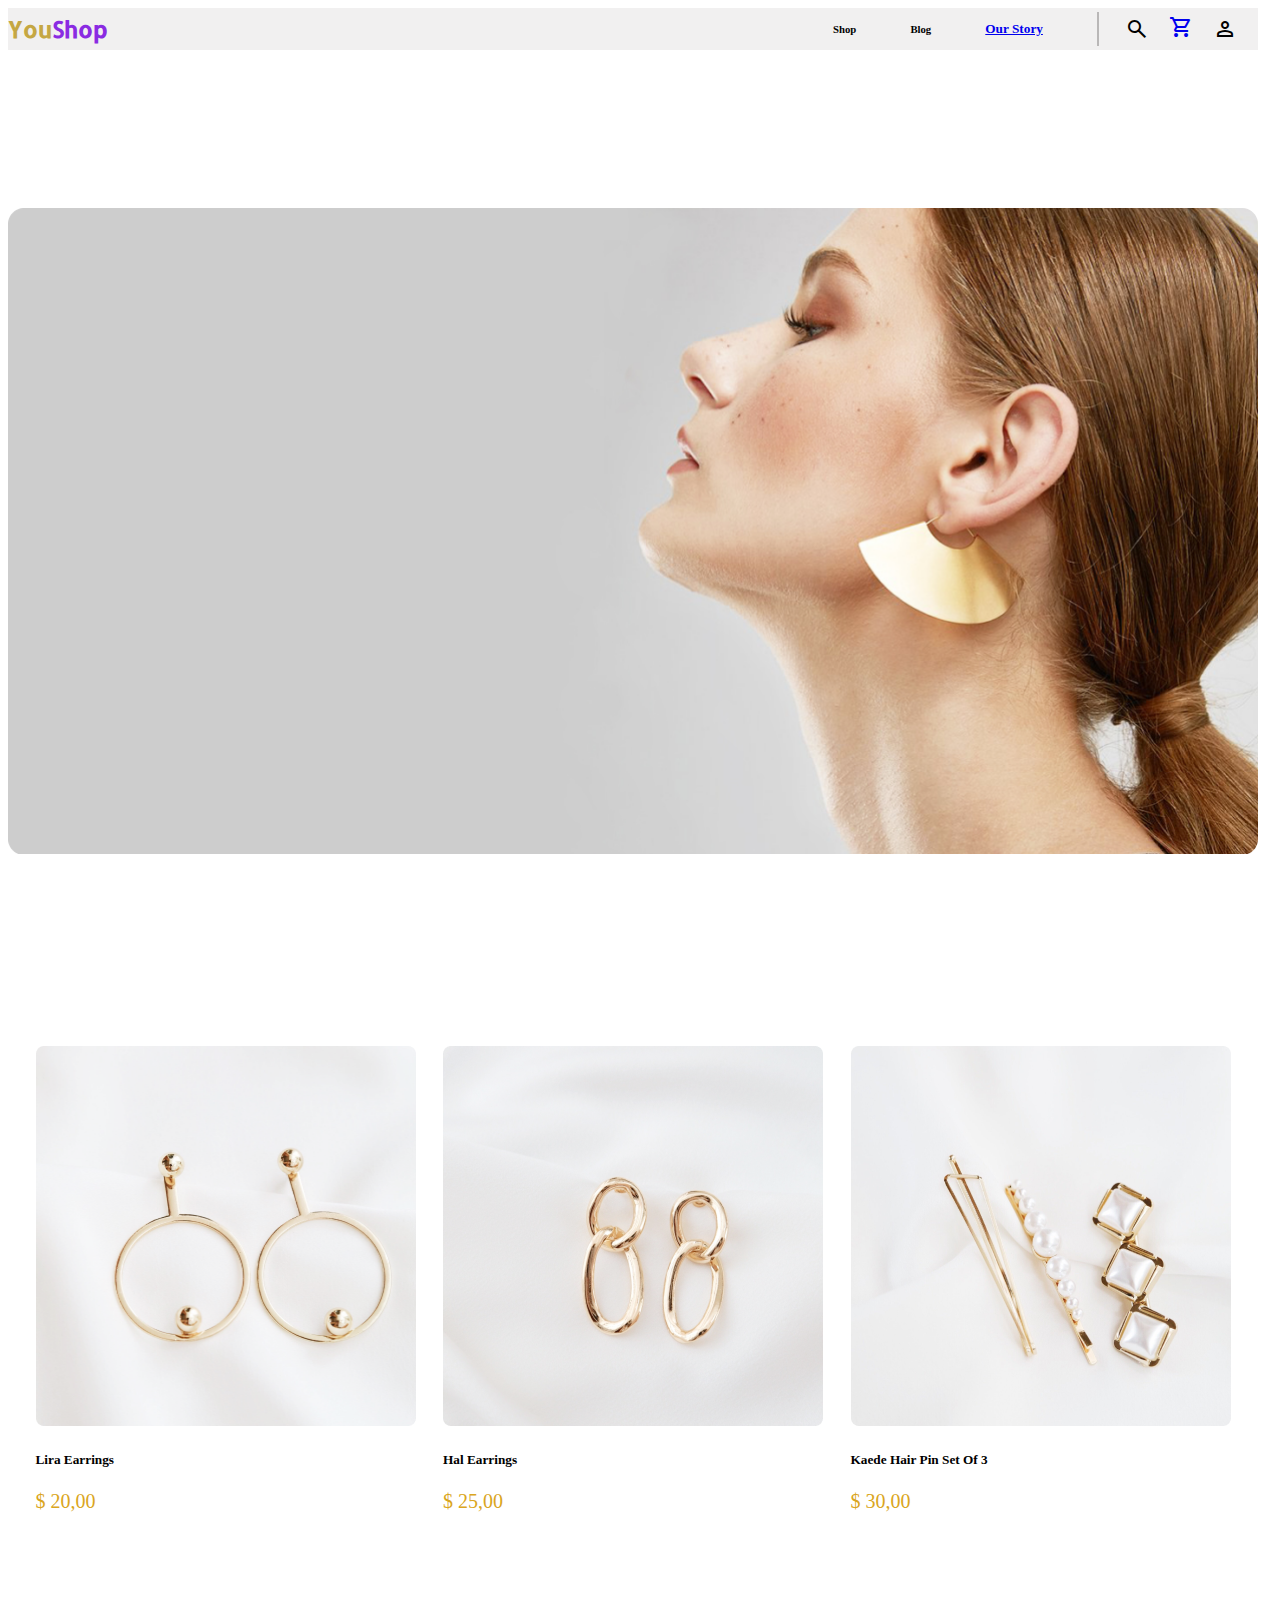
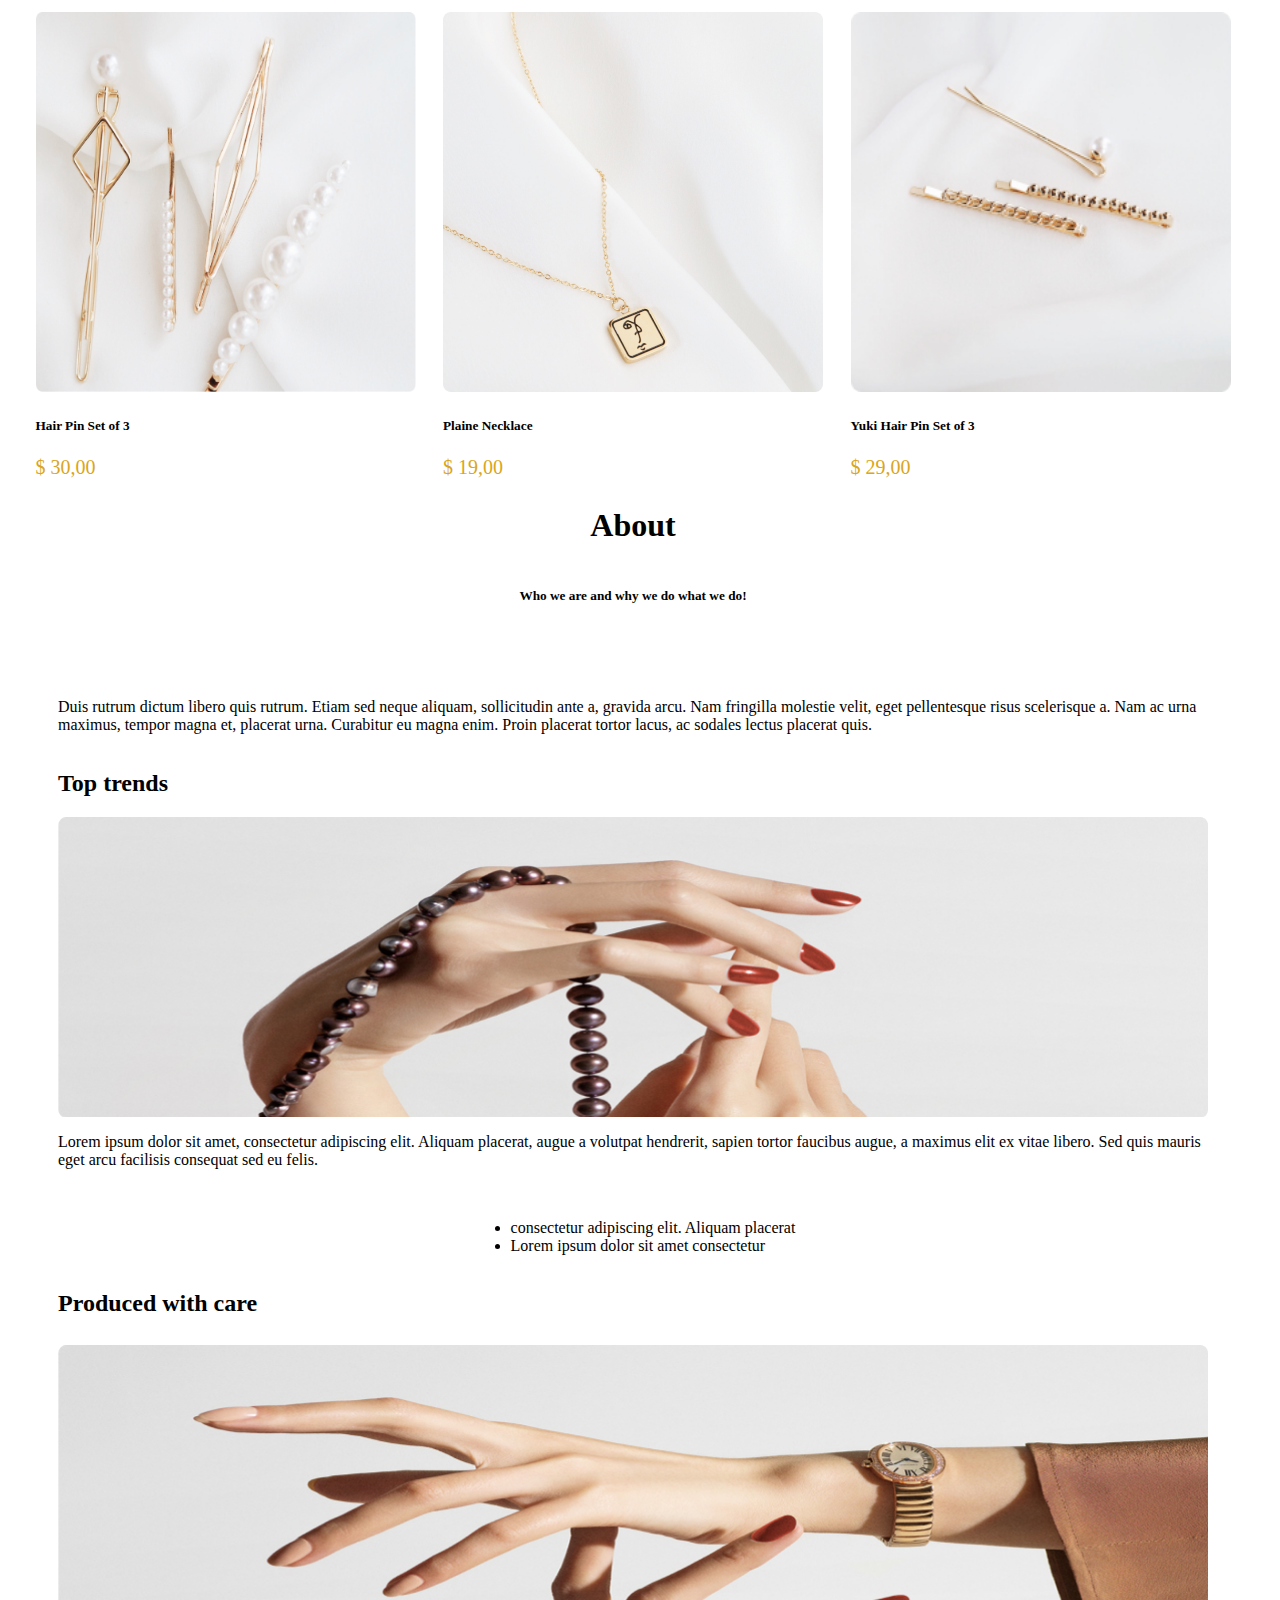
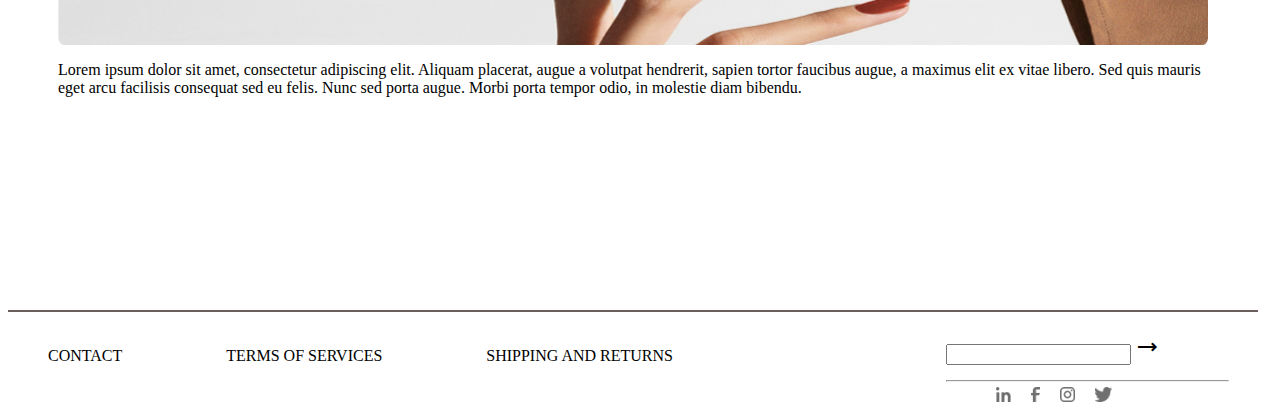
<file: index.html>
<!DOCTYPE html>
<html lang="en">
<head>
    <meta charset="UTF-8">
    <meta name="viewport" content="width=device-width, initial-scale=1.0">
    <title>Document</title>
    <link rel="stylesheet" href="Homestyle.css">
    <link rel="stylesheet" href="https://fonts.googleapis.com/css2?family=Material+Symbols+Outlined:opsz,wght,FILL,GRAD@20..48,100..700,0..1,-50..200" />
    <link rel="stylesheet" href="https://fonts.googleapis.com/css2?family=Material+Symbols+Outlined:opsz,wght,FILL,GRAD@20..48,100..700,0..1,-50..200" />
    <link rel="stylesheet" href="https://fonts.googleapis.com/css2?family=Material+Symbols+Outlined:opsz,wght,FILL,GRAD@20..48,100..700,0..1,-50..200" />
    <link rel="preconnect" href="https://fonts.googleapis.com">
    <link rel="preconnect" href="https://fonts.gstatic.com" crossorigin>
</head>
<body>
    <header>
      <nav>
        <div id="leftnave">
         <h3 class="youshop" style="color: rgb(197, 167, 67);" >You</h3>
         <h3 class="youshop" style="color: blueviolet;">Shop</h3>
        </div>
      <div id="rightnave">
        <div id="navbartitels">
            <h6>Shop</h6>
            <h6>Blog</h6>
            <a href="Home.html">  <h5 class="disctop-mod">Our Story</h5></a> 
        </div>
        <div id="navbaricons">
        <span class="material-symbols-outlined">
            search
            </span>
    <a  href="panile.html">   <span class="material-symbols-outlined">
            shopping_cart
            </span></a> 
        <span class="material-symbols-outlined">
            person
            </span>
        </div>    
      </div>
     </nav>
       <div id="imgheader"> </div>
    </header>
    <main>
      <section class="fader-gropes-card-product" >
        <div class="chalid-gropes-card-product" >
            <div class="card-product">
               <a href="discription.html"> <img src="Img1.png" alt="" srcset=""></a> 
                <div class="bottom-of-Card"> 
                    <h5>Lira Earrings</h5>
                    <p class="p-of-header">$ 20,00</p>
                </div>
            </div>
            <div class="card-product">
                <a href="discription.html"> <img src="Img2.png" alt="" srcset=""></a> 
                <div class="bottom-of-Card"> 
                    <h5>Hal Earrings</h5>
                    <p class="p-of-header">$ 25,00</p>
                </div>
            </div>
            <div class="card-product">
                <a href="discription.html"> <img src="Img3.png" alt="" srcset=""></a> 
                <div class="bottom-of-Card"> 
                    <h5>Kaede Hair Pin Set Of 3</h5>
                    <p class="p-of-header">$ 30,00 </p>
                </div>
            </div>
        </div>
        <div class="chalid-gropes-card-product">
            <div class="card-product">
                <a href="discription.html"> <img src="Img4.png" alt="" srcset=""></a> 
                <div class="bottom-of-Card"> 
                    <h5>Hair Pin Set of 3</h5>
                    <p class="p-of-header">$ 30,00</p>
                </div>
            </div>
            <div class="card-product">
                <a href="discription.html"> <img src="Img5.png" alt="" srcset=""></a> 
                <div class="bottom-of-Card"> 
                    <h5>Plaine Necklace</h5>
                    <p class="p-of-header">$ 19,00</p>
                </div>
            </div>
            <div class="card-product">
                <a href="discription.html"> <img src="Img6.png" alt="" srcset=""></a> 
                <div class="bottom-of-Card"> 
                    <h5>Yuki Hair Pin Set of 3</h5>
                    <p class="p-of-header">$ 29,00</p>
                </div>
            </div>
        </div>
     </section>
     <section class="about-section" >
                <div id="about" style="height:93px;">
                    <h1>About</h1>
                    <h5 style="width: auto;">Who we are and why we do what we do!</h5>
                </div>
                <p>Duis rutrum dictum libero quis rutrum. Etiam sed neque aliquam, sollicitudin ante a, gravida arcu. Nam fringilla molestie velit, eget pellentesque risus scelerisque a. Nam ac urna maximus, tempor magna et, placerat urna. Curabitur eu magna enim. Proin placerat tortor lacus, ac sodales lectus placerat quis. </p>
                <h2 class="h-ofsectiontwo">Top trends</h2>
                <div id="IMG01" class="imgfor-sectiontwo"></div>
                <p style="height: 54px;">Lorem ipsum dolor sit amet, consectetur adipiscing elit. Aliquam placerat, augue a volutpat hendrerit, sapien tortor faucibus augue, a maximus elit ex vitae libero. Sed quis mauris eget arcu facilisis consequat sed eu felis. </p>
                <ul>
            
                    <li>consectetur adipiscing elit. Aliquam placerat</li>
                    <li>Lorem ipsum dolor sit amet consectetur </li>
                </ul>
                <h2 class="h-ofsectiontwo" style="height: 35px;;">Produced with care</h2>
                <div id="IMG02" class="imgfor-sectiontwo"></div>
                <p>Lorem ipsum dolor sit amet, consectetur adipiscing elit. Aliquam placerat, augue a volutpat hendrerit, sapien tortor faucibus augue, a maximus elit ex vitae libero. Sed quis mauris eget arcu facilisis consequat sed eu felis. Nunc sed porta augue. Morbi porta tempor odio, in molestie diam bibendu.
                </p>
        </section>
    </main>
    <footer>
       

  <ul class="bottom-list">
                <li>CONTACT</li>
                <li>TERMS OF SERVICES</li>
                <li>SHIPPING AND RETURNS</li>
            </ul>
        
            <div id="right-footer"style="width: 25%;">
               <div class="input-elm">
                <input>     
                   <span class="material-symbols-outlined">
                    trending_flat
                   </span>
              </div>
                <hr style="margin-left:0px;">
                <div id="footer-icon" >
                   <img class="icon"  src="icon-in.png" alt="#">
                   <img  class="icon"  src="Icon-fb.png" alt="#">
                   <img  class="icon"  src="Icon-instg.png" alt="#">
                   <img  class="icon"src="Icon-twit.png" alt="#">
                </div>
            </div>
    </footer>
</body>
</html>
</file>
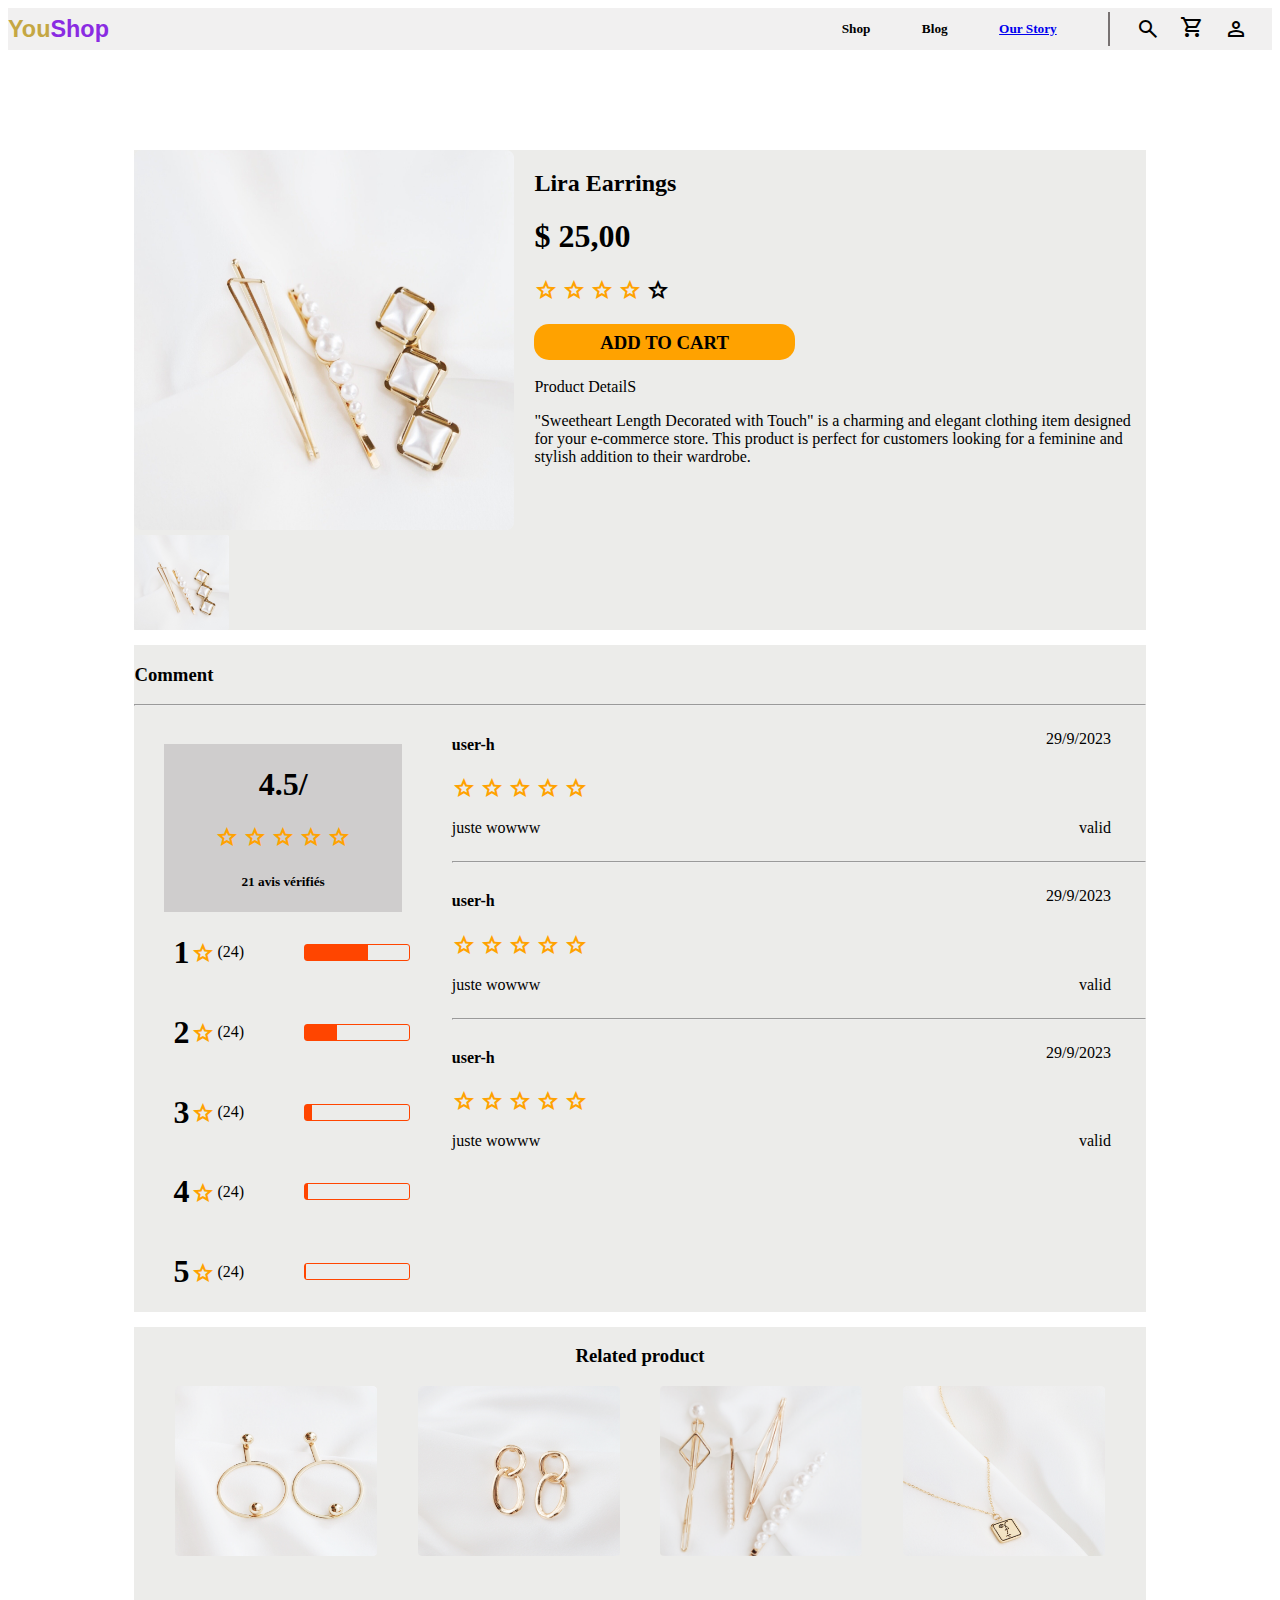
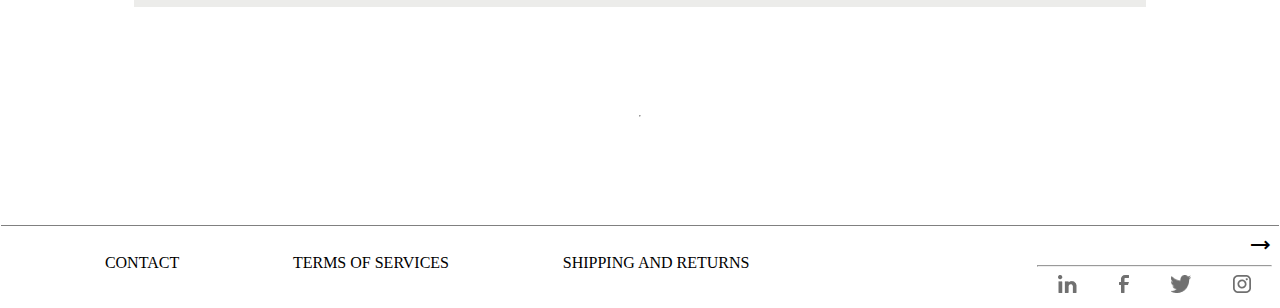
<file: discription.html>
<!DOCTYPE html>
<html lang="en">

<head>
    <meta charset="UTF-8">
    <meta name="viewport" content="width=device-width, initial-scale=1.0">
    <title>Document</title>
    <link rel="stylesheet" href="discriptionstyl.css">
    <link rel="stylesheet"
        href="https://fonts.googleapis.com/css2?family=Material+Symbols+Outlined:opsz,wght,FILL,GRAD@20..48,100..700,0..1,-50..200" />
    <link rel="stylesheet"
        href="https://fonts.googleapis.com/css2?family=Material+Symbols+Outlined:opsz,wght,FILL,GRAD@24,400,0,0" />
    <link rel="stylesheet"
        href="https://fonts.googleapis.com/css2?family=Material+Symbols+Outlined:opsz,wght,FILL,GRAD@24,400,0,0" />
    <link rel="stylesheet"
        href="https://fonts.googleapis.com/css2?family=Material+Symbols+Outlined:opsz,wght,FILL,GRAD@24,400,0,0" />
    <link rel="stylesheet"
        href="https://fonts.googleapis.com/css2?family=Material+Symbols+Outlined:opsz,wght,FILL,GRAD@20..48,100..700,0..1,-50..200" />
    <link rel="stylesheet"
        href="https://fonts.googleapis.com/css2?family=Material+Symbols+Outlined:opsz,wght,FILL,GRAD@24,400,0,0" />
    <link rel="stylesheet"
        href="https://fonts.googleapis.com/css2?family=Material+Symbols+Outlined:opsz,wght,FILL,GRAD@20..48,100..700,0..1,-50..200" />
        <link rel="stylesheet" href="https://fonts.googleapis.com/css2?family=Material+Symbols+Outlined:opsz,wght,FILL,GRAD@20..48,100..700,0..1,-50..200" />
</head>

<body>

    <nav id="navbadisctop">
        <div id="leftnave">
            <span id="menu" class="material-symbols-outlined iconsp">
                menu
                </span>
            <h3 class="youshop" style="color: rgb(197, 167, 67);">You</h3>
            <h3 class="youshop" style="color: blueviolet;">Shop</h3>
        </div>
        <div id="rightnave">
            <div id="navbartitels">
                <h5 class="disctop-mod">Shop</h5>
                <h5 class="disctop-mod">Blog</h5>
             <a href="Home.html">  <h5 class="disctop-mod">Our Story</h5></a> 
            </div>

            <div id="navbaricons">
                <span  class="material-symbols-outlined iconsp">
                    search
                </span>
           <a  href="panile.html">   <span class="material-symbols-outlined iconsp">
            shopping_cart
            </span></a> 
                <span class="material-symbols-outlined iconsp">
                    person
                </span>
            </div>
        </div>
    </nav>
    <main>

        <section id="discriptin">
            <div id="product-img">
                <img src="Img3.png" alt="">

                <img id="index-img" src="Img3.png" alt="">

            </div>

            <div id="product-info">
                <h2>Lira Earrings </h2>
                <h1>$ 25,00</h1>
                <div class="stars-comment">
                    <span class="material-symbols-outlined">
                        grade
                    </span>
                    <span class="material-symbols-outlined">
                        grade
                    </span>
                    <span class="material-symbols-outlined">
                        grade
                    </span>
                    <span class="material-symbols-outlined">
                        grade
                    </span>
                    <span style="color: black;" class="material-symbols-outlined">
                        grade
                    </span>
                </div>
                <h3 id="button">ADD TO CART</h3>
                <P>Product DetailS</P>
                <P>"Sweetheart Length Decorated with Touch" is a charming and elegant

                    clothing item designed for your e-commerce store. This product is

                    perfect for customers looking for a feminine and stylish addition to

                    their wardrobe.</P>
            </div>
        </section>


        <section id="section2">
            <h3>Comment</h3>
            <hr>

            <div id="comment-revie">
                <div id="revie">
                    <div id="revie-total">
                        <h1>4.5/</h1>
                        <div class="">
                            <span class="material-symbols-outlined">
                                grade
                            </span>
                            <span class="material-symbols-outlined">
                                grade
                            </span>
                            <span class="material-symbols-outlined">
                                grade
                            </span>
                            <span class="material-symbols-outlined">
                                grade
                            </span>
                            <span class="material-symbols-outlined">
                                grade
                            </span>
                        </div>
                        <h5>21 avis vérifiés</h5>
                    </div>


                    <div class="revie-level">
                        <div class="leftrevie-level">
                            <h1>1</h1>
                            <span class="material-symbols-outlined">
                                grade
                            </span>
                            <p>(24)</p>
                        </div>

                        <div class="continer">
                            <div class="bar-f">
                                <div class="bar-san" style="width: 60%;"></div>
                            </div>
                        </div>
                    </div>
                    <div class="revie-level">
                        <div class="leftrevie-level">
                            <h1>2</h1>
                            <span class="material-symbols-outlined">
                                grade
                            </span>
                            <p>(24)</p>
                        </div>

                        <div class="continer">
                            <div class="bar-f">
                                <div class="bar-san" style="width: 30%;"></div>
                            </div>
                        </div>
                    </div>
                    <div class="revie-level">
                        <div class="leftrevie-level">
                            <h1>3</h1>
                            <span class="material-symbols-outlined">
                                grade
                            </span>
                            <p>(24)</p>
                        </div>

                        <div class="continer">
                            <div class="bar-f">
                                <div class="bar-san" style="width: 6%;"></div>
                            </div>
                        </div>
                    </div>
                    <div class="revie-level">
                        <div class="leftrevie-level">
                            <h1>4</h1>
                            <span class="material-symbols-outlined">
                                grade
                            </span>
                            <p>(24)</p>
                        </div>

                        <div class="continer">
                            <div class="bar-f">
                                <div class="bar-san" style="width: 3%;"></div>
                            </div>
                        </div>
                    </div>

                    <div class="revie-level">
                        <div class="leftrevie-level">
                            <h1>5</h1>
                            <span class="material-symbols-outlined">
                                grade
                            </span>
                            <p>(24)</p>
                        </div>

                        <div class="continer">
                            <div class="bar-f">
                                <div class="bar-san" style="width: 1%;"></div>
                            </div>
                        </div>
                    </div>

                </div>

                <div id="comment-grop">

                    <div class="comment">
                        <div class="left-commet">
                            <h4>user-h</h4>
                            <div class="stars-comment">
                                <span class="material-symbols-outlined">
                                    grade
                                </span>
                                <span class="material-symbols-outlined">
                                    grade
                                </span>
                                <span class="material-symbols-outlined">
                                    grade
                                </span>
                                <span class="material-symbols-outlined">
                                    grade
                                </span>
                                <span class="material-symbols-outlined">
                                    grade
                                </span>
                            </div>
                            <p>juste wowww</p>
                        </div>

                        <div class="reite-comment">
                            <p>29/9/2023</p>
                            <p>valid</p>
                        </div>
                    </div>
                    <hr>


                    <div class="comment">
                        <div class="left-commet">
                            <h4>user-h</h4>
                            <div class="stars-comment">
                                <span class="material-symbols-outlined">
                                    grade
                                </span>
                                <span class="material-symbols-outlined">
                                    grade
                                </span>
                                <span class="material-symbols-outlined">
                                    grade
                                </span>
                                <span class="material-symbols-outlined">
                                    grade
                                </span>
                                <span class="material-symbols-outlined">
                                    grade
                                </span>
                            </div>
                            <p>juste wowww</p>
                        </div>

                        <div class="reite-comment">
                            <p>29/9/2023</p>
                            <p>valid</p>
                        </div>
                    </div>
                    <hr>
                    <div class="comment">
                        <div class="left-commet">
                            <h4>user-h</h4>
                            <div class="stars-comment">
                                <span class="material-symbols-outlined">
                                    grade
                                </span>
                                <span class="material-symbols-outlined">
                                    grade
                                </span>
                                <span class="material-symbols-outlined">
                                    grade
                                </span>
                                <span class="material-symbols-outlined">
                                    grade
                                </span>
                                <span class="material-symbols-outlined">
                                    grade
                                </span>
                            </div>
                            <p>juste wowww</p>
                        </div>

                        <div class="reite-comment">
                            <p>29/9/2023</p>
                            <p>valid</p>
                        </div>
                    </div>

                </div>


        </section>




        <section  id="section3">
            <h3 style="text-align: center;width: 100%;">Related product</h3>
            <p></p>
            <div id="relatid-product" style="width: 100%;display: flex;justify-content: space-evenly;">
                <img src="Img1.png" alt="" class="relatid-pro">
                <img src="Img2.png" alt="" class="relatid-pro">
                <img src="Img4.png" alt="" class="relatid-pro">
                <img src="Img5.png" alt="" class="relatid-pro">
            </div>
        </section>

    </main>
</body>
<hr>
<footer>
    <ul id="bottom-list">
        <li>CONTACT</li>
        <li>TERMS OF SERVICES</li>
        <li>SHIPPING AND RETURNS</li>
    </ul>
    <div>
        <div>
            <div id="input-elm">
                <label for=""></label>
                <input type="text">
                <span class="material-symbols-outlined iconsp">
                    trending_flat
                </span>
            </div>
            <hr>
        </div>
        <div id="bottom-icon">
            <img class="icon" src="icon-in.png" alt="">
            <img class="icon" src="Icon-fb.png" alt="">
            <img class="icon" src="Icon-twit.png" alt="">
            <img class="icon" src="Icon-instg.png" alt="">
        </div>
    </div>
</footer>

</html>
</file>
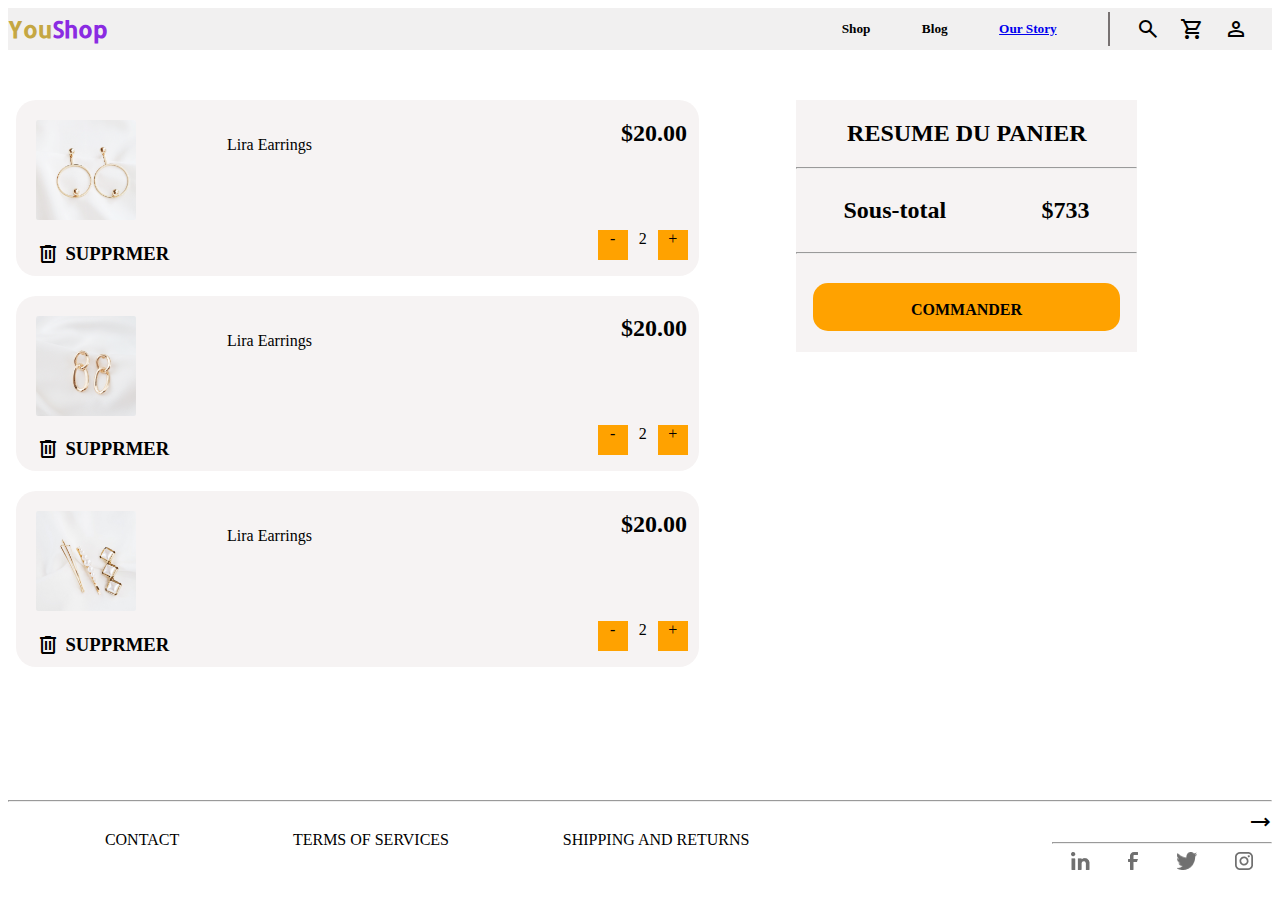
<file: panile.html>
<!DOCTYPE html>
<html lang="en">

<head>
    <meta charset="UTF-8">
    <meta name="viewport" content="width=device-width, initial-scale=1.0">
    <title>Document</title>
    <link rel="stylesheet" href="panilstyle.css">
    <link rel="stylesheet"
        href="https://fonts.googleapis.com/css2?family=Material+Symbols+Outlined:opsz,wght,FILL,GRAD@20..48,100..700,0..1,-50..200" />
    <link rel="stylesheet"
        href="https://fonts.googleapis.com/css2?family=Material+Symbols+Outlined:opsz,wght,FILL,GRAD@24,400,0,0" />
    <link rel="stylesheet"
        href="https://fonts.googleapis.com/css2?family=Material+Symbols+Outlined:opsz,wght,FILL,GRAD@24,400,0,0" />
    <link rel="stylesheet"
        href="https://fonts.googleapis.com/css2?family=Material+Symbols+Outlined:opsz,wght,FILL,GRAD@24,400,0,0" />
    <link rel="stylesheet"
        href="https://fonts.googleapis.com/css2?family=Material+Symbols+Outlined:opsz,wght,FILL,GRAD@20..48,100..700,0..1,-50..200" />
</head>

<body>

    <nav>

        <div id="leftnave">
            <span id="menu" class="material-symbols-outlined iconsp">
                menu
                </span>
            <h3 class="youshop" style="color: rgb(197, 167, 67);">You</h3>
            <h3 class="youshop" style="color: blueviolet;">Shop</h3>
        </div>
        <div id="rightnave">
            <div id="navbartitels">
                <h5 class="disctop-mod">Shop</h5>
                <h5 class="disctop-mod">Blog</h5>
                <a href="Home.html">  <h5 class="disctop-mod">Our Story</h5></a> 
            </div>
            <div id="navbaricons">
                <span class="material-symbols-outlined">
                    search
                </span>
                <span class="material-symbols-outlined">
                    shopping_cart
                </span>
                <span class="material-symbols-outlined">
                    person
                </span>
            </div>
        </div>
    </nav>


    <div id="panel">
        <div id="set-panel">

            <div class="carde-panel">

                <div class="card">

                    <div class="left-carde-panel">
                        <img class="img-card" src="Img1.png" alt="">

                        <div class="delet S1">
                            <span class="material-symbols-outlined">
                                delete
                            </span>
                            <h3 class="suppremer ">SUPPRMER</h3>
                        </div>

                    </div>
                    <p>Lira Earrings</p>
                </div>

                <div class="raiet-card">
                    <h2>$20.00</h2>
                    <div class="cuntiti-button">
                        <p style="background:  rgb(255, 162, 0);">-</p>
                        <p>2</p>
                        <p style="background:  rgb(255, 162, 0);">+</p>
                    </div>

                </div>

            </div>

            <div class="carde-panel">

                <div class="card">

                    <div class="left-carde-panel">
                        <img class="img-card" src="Img2.png" alt="">

                        <div class="delet  S1">
                            <span class="material-symbols-outlined">
                                delete
                            </span>
                            <h3 class="suppremer">SUPPRMER</h3>
                        </div>
                    </div>
                    <p>Lira Earrings</p>
                </div>

                <div class="raiet-card">
                    <h2>$20.00</h2>
                    <div class="cuntiti-button">
                        <p style="background:  rgb(255, 162, 0)">-</p>
                        <p>2</p>
                        <p style="background:  rgb(255, 162, 0)">+</p>
                    </div>

                </div>

            </div>
            <div class="carde-panel">

                <div class="card">

                    <div class="left-carde-panel">
                        <img class="img-card" src="Img3.png" alt="">

                        <div class="delet S1">
                            <span class="material-symbols-outlined">
                                delete
                            </span>
                            <h3 class="suppremer " >SUPPRMER</h3>
                        </div>
                    </div>
                    <p>Lira Earrings</p>
                </div>

                <div class="raiet-card">
                    <h2>$20.00</h2>
                    <div class="cuntiti-button">
                        <p style="background:  rgb(255, 162, 0)">-</p>
                        <p>2</p>
                        <p style="background:  rgb(255, 162, 0)">+</p>
                    </div>

                </div>

            </div>

        </div>

        <div id="toutal">
            <h2 style="margin-left:15%;">RESUME DU PANIER </h2>
            <hr>
            <div id="prix-tout">
                <h2>Sous-total</h2>
                <h2>$733</h2>
            </div>
            <hr>
            <div id="buttom-achter">
                <h4 id="button">COMMANDER</h4>
            </div>
        </div>
    </div>

</body>
<hr>
<footer>
    <ul id="bottom-list">
        <li>CONTACT</li>
        <li>TERMS OF SERVICES</li>
        <li>SHIPPING AND RETURNS</li>
    </ul>
    <div>
        <div>
            <div id="input-elm">
                <input type="text">
                <span class="material-symbols-outlined">
                    trending_flat
                </span>
            </div>
            <hr>
        </div>
        <div id="bottom-icon">
            <img class="icon" src="icon-in.png" alt="">
            <img class="icon" src="Icon-fb.png" alt="">
            <img class="icon" src="Icon-twit.png" alt="">
            <img class="icon" src="Icon-instg.png" alt="">
        </div>
    </div>
</footer>

</html>
</file>
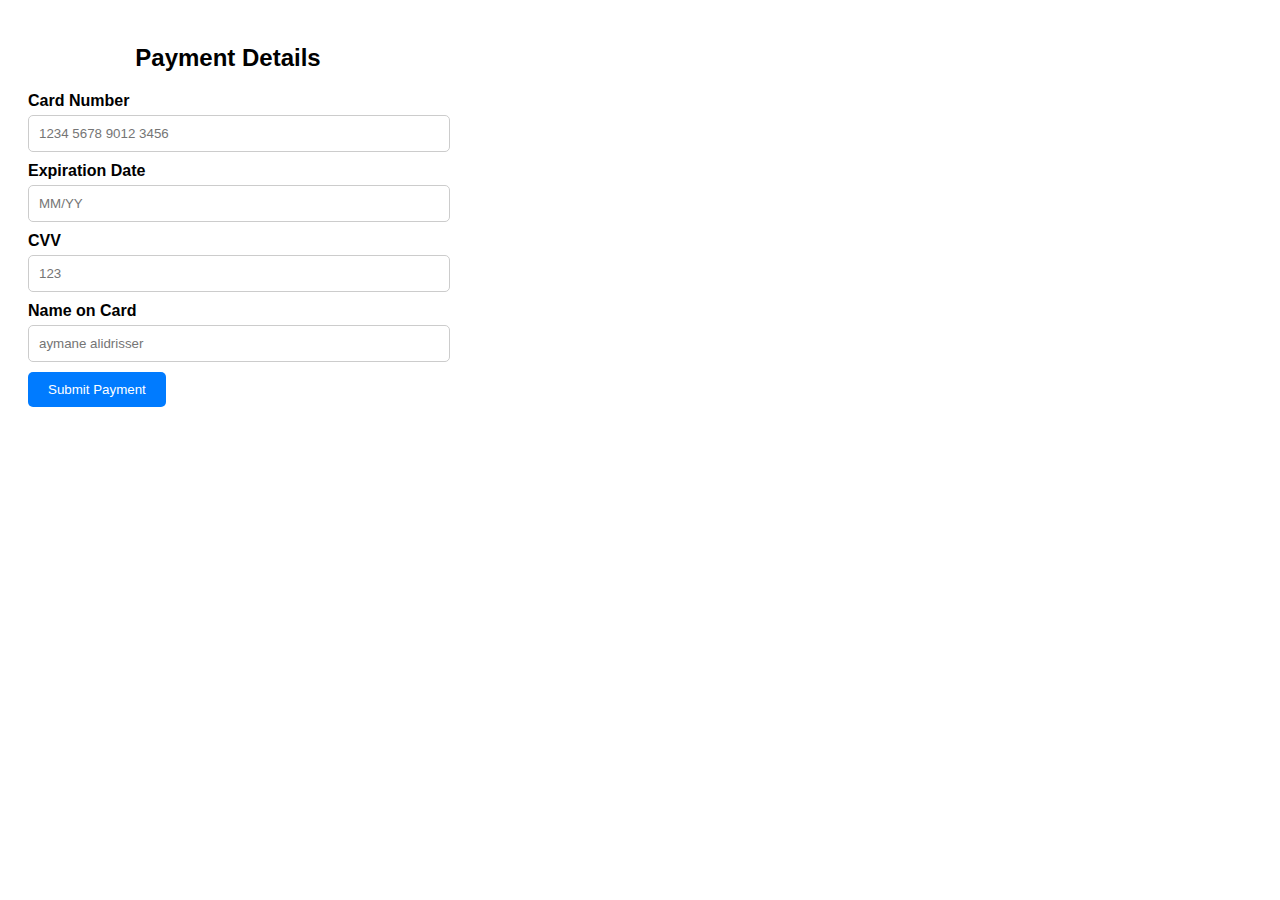
<file: payment.html>
<!DOCTYPE html>
<html>
<head>
    <title>Payment Page</title>
    <link rel="stylesheet" type="text/css" href="pymentstyl.css ">
</head>
<body>
    <div class="payment-container">
        <h1>Payment Details</h1>
        <form id="payment-form">
            <label for="card-number">Card Number</label>
            <input type="text" id="card-number" placeholder="1234 5678 9012 3456" >

            <label for="expiration-date">Expiration Date</label>
            <input type="text" id="expiration-date"  placeholder="MM/YY" >

            <label for="cvv">CVV</label>
            <input type="text" id="cvv" placeholder="123">

            <label for="name-on-card">Name on Card</label>
            <input type="text" id="name-on-card"  placeholder="aymane alidrisser" >

            <button type="submit" id="submit-button">Submit Payment</button>
        </form>
    </div>
</body>
</html>
</file>
<file: Homestyle.css>
@import url('https://fonts.googleapis.com/css2?family=Allerta+Stencil&display=swap');

@import url('https://fonts.googleapis.com/css2?family=Allerta+Stencil&display=swap');

body {
    position: absolute;
    width: 1250px;
    height: 3600px;
    display: flex;
    flex-direction: column;
    align-items: center;
}

header {
    position: absolute;
    top: 0;
    width: 100%;
    height: 1038px;
}

nav {
    background-color:#f1f0f0;
    position: absolute;
    width: 100%;
    height: 42px;
    display: flex;
    justify-content: space-between;
}

#leftnave {
    height: 100%;
    font-family: 'Allerta Stencil', sans-serif;
    font-size: 20px;
    display: flex;
    justify-content: space-between;
    align-items: center;

}

#rightnave {
    width: 40%;
    height: 100%;
    display: flex;
    justify-content: space-between;
    justify-content: center;
    align-items: center;
}

#navbaricons {

    width: 138px;
    height: 100%;
    display: flex;
    justify-content: flex-end;
    gap: 20px;
    align-items: center;
}

#navbartitels {
    border-right: 2px solid rgb(185, 183, 183);
    width: 318px;
    height: 80%;
    display: flex;
    justify-content: space-evenly;
    align-items: center;
}

#imgheader {
    top: 200px;
    background-image: url('Img0.png');
    background-repeat: no-repeat;
    background-size: cover;
    position: absolute;
    bottom: 0%;
    width: 100%;
    height: 646px;

}

main {
    position: relative;
    width: 100%;
    display: flex;
    flex-direction: column;
    justify-content: space-between;
}

.fader-gropes-card-product {
    position: absolute;
    width: 100%;
    height: 1038px;
    top: 1038px;
    display: flex;
    flex-direction: column;
    justify-content: space-between;
}

.chalid-gropes-card-product {
    position: relative;
    width: 100%;
    height: 472px;
    ;
    display: flex;
    justify-content: space-evenly;
}

.card-product {
    position: relative;

    width: 380px;
    height: 100%;
}

img {
    position: relative;

    width: 100%;
    height: 380px;

}

.bottom-of-Card {

    width: 100%;
    height: 83px;
}

h4 {
    position: relative;
    width: 80%;
    font-size: 15px;
    font-family: 'Allerta Stencil', sans-serif;

}

.p-of-header {

    position: relative;
    width: 80%;
    left: 0px;
    font-size: 20px;
    color: goldenrod;
    bottom: 0px;


}

.about-section {
    position: absolute;
    left: 50px;
    width: 1150px;
    height: 1425px;
    top: 2077px;
    display: flex;
    flex-direction: column;
    justify-content: center;
    align-items: center;
}

#about {
    position: absolute;
    top: 1px;
    display: flex;
    flex-direction: column;
    align-items: center;

}

#IMG01 {
    background-image: url('Img01.png');
}

#IMG02 {
    background-image: url('Img02.png');
}

.h-ofsectiontwo {
    width: 100%;
}

.imgfor-sectiontwo {
    background-repeat: no-repeat;
    background-size: cover;
    width:100%;
    height: 300px;

}

hr {
    margin-top: 15px;
    width: 90%;
    color: rgb(36, 34, 34);

}

footer {
    position: absolute;
    border-color: aliceblue;
    border-top: 2px solid rgb(109, 94, 94);
    width: 100%;
    height: 100px;
    top: 3502px;
    display: flex;
    justify-content: space-between;
   

}

#right-footer {
   width: 25%;
    display: flex;
    flex-direction: column;
    justify-content: center;

}

#footer-icon {
    position: absolute;
    display: flex;
    gap: 20px;
    bottom: 25px;
    justify-content: flex-end;

}

.icon {
    left: 50px;
    width: 15px;
    height: 15px;
    margin-right: 0px;
    top:15px;
    width: 100%;
    display: flex;
    justify-content: space-around;

}


#input-elm {
    list-style-type: none;
    width:100%;
    display: flex;
    justify-content:space-between;
}

footer > ul {
    list-style-type: none;
    margin-top: 35px;
    width: 50%;
    display: flex;
    justify-content: space-between;
}
</file>
<file: discriptionstyl.css>
body {
    background-color: #ffff;
    width: auto;
    height: auto;
    display: flex;
    flex-direction: column;
    align-items: center;
    justify-content: space-evenly;
    gap: 100px;
}

#navbadisctop {
    
    background-color: #f1f0f0;
    width: 100%;
    height: 42px;
    display: flex;
    justify-content: space-between;
   
}


#leftnave{
    height: 100%;
    font-family: 'Allerta Stencil', sans-serif;
    font-size: 20px;
    display: flex;
    justify-content: space-between;
    align-items: center;

}

#rightnave{
    width: 40%;
    height: 100%;
    display: flex;
    justify-content: space-between;
    justify-content: center;
    align-items: center;
}

#navbaricons {
    width: 138px;
    height: 100%;
    display: flex;
    justify-content: flex-end;
    gap: 20px;
    align-items: center;
}

#navbartitels {
    border-right: 2px solid rgb(120, 114, 114);
    width: 318px;
    height: 80%;
    display: flex;
    justify-content: space-evenly;
    align-items: center;
}

#discriptin {
    width: 80%;
    display: flex;
    gap: 20px;

}

main {
    display: flex;
    flex-direction: column;
    justify-content: center;
    align-items: center;
    gap: 15px;

}

#button {

    width: 40%;
    height: 20px;
    background-color: rgb(255, 162, 0);
    border-radius: 15px;
    text-align: center;
    padding: 8px;
}

#button:hover {
    background-color: #267ed6;
}


#product-img {
    display: flex;
    flex-direction: column;
    gap: 5px;
}


section {
    background: #ececea;
}


#section2 {

    width: 80%;
    height: auto;

}

#comment-revie {
    width: 100%;
    display: flex;
    gap: 20px;


}

#comment-grop {
    width: 70%;

}

.comment {
    width: 100%;
    display: flex;
    justify-content: space-between;
}

.reite-comment {
    width: auto;
    margin-right: 5%;
    display: flex;
    flex-direction: column;
    justify-content: space-between;
    align-items: flex-end;
}

#revie-total {
    margin-top: 10%;
    background-color: rgb(207, 205, 205);
    width: 80%;
    display: flex;
    flex-direction: column;
    justify-content: center;
    align-items: center;
}

#revie {

    width: 30%;
    display: flex;
    flex-direction: column;
    align-items: center;

}

.revie-level {

    width: 100%;
    display: flex;
    justify-content: space-evenly;
    align-items: center;

}

.leftrevie-level {

    width: 50%;
    display: flex;
    justify-content: center;
    align-items: center;
    gap: 2px;

}

.continer {

    width: 50%;
    display: flex;
    justify-content: center;
    align-items: flex-start;

}

.bar-f {

    width: 70%;
    border: 1px solid orangered;
    height: 15px;
    border-radius: 3px;

}

.bar-san {
    background: orangered;
    height: 100%;
}

.relatid-pro {
    width: 20%;
    height: 170px;
    margin-bottom: 5%;

}

.relatid-product {
    width: 100%;
    display: flex;
    justify-content: space-evenly;
    align-items: center;

}

#section3 {
    width: 80%;

}

footer {
    padding: 7px;
    border-top: 1px solid grey;
    width: 100%;
    display: flex;
    justify-content: space-between;

}

#bottom-icon {
    width: 100%;
    display: flex;
    justify-content: space-around;

}

#input-elm {
    width: 50%;
    display: flex;
    gap: 15px;
    align-items: center;
}

#bottom-list {
    list-style-type: none;
    width: 60%;
    display: flex;
    justify-content: space-around;
    align-items: center;
}

input {
    border: none;

}

#index-img {
    width: 25%;

}

.material-symbols-outlined {
    color: rgb(255, 162, 0);
}

#menu{
    display: none;
}
.iconsp{
    color: black;
}

@media screen and (max-width:918px) {

    #section3 {
        width: 100%;
        flex-wrap: wrap;

    }

    #discriptin {
        width: 100%;
        flex-direction: column;
    }

    section {
        width: 100%;
        flex-direction: column;
    }

    #section2 {
        width: 100%;
        height: auto;
        display: flex;
        flex-direction: column;
        flex-wrap: wrap;
    }

    #button {
        width: 30%;
        height: 20px;
        background-color: rgb(137, 156, 229);
        border-radius: 15px;
        text-align: center;
        padding: 8px;
    }
    #menu{
        display:block;
    }
    
    .disctop-mod{
    display: none;
    }
    #navbartitels {
        border-right:0px;

    }
}

@media screen and (max-width:776px) {

    #bottom-list {
        list-style-type: none;
        width: 60%;
        display: flex;
        flex-direction: column;
        gap: 2px;
        align-items: self-start;
    }

}
</file>
<file: panilstyle.css>
@import url('https://fonts.googleapis.com/css2?family=Allerta+Stencil&display=swap');

@import url('https://fonts.googleapis.com/css2?family=Allerta+Stencil&display=swap');


body {
    background-color: #ffff;
    width: auto;
    height: auto;
}

nav {
    background-color:#f1f0f0;

    width: 100%;
    height: 42px;
    display: flex;
    justify-content: space-between;
}

#leftnave {
    height: 100%;
    font-family: 'Allerta Stencil', sans-serif;
    font-size: 20px;
    display: flex;
    justify-content: space-between;
    align-items: center;

}

#rightnave {
    width: 40%;
    height: 100%;
    display: flex;
    justify-content: space-between;
    justify-content: center;
    align-items: center;
}

#navbaricons {
    width: 138px;
    height: 100%;
    display: flex;
    justify-content: flex-end;
    gap: 20px;
    align-items: center;
}

#navbartitels {
    border-right: 2px solid rgb(120, 114, 114);
    width: 318px;
    height: 80%;
    display: flex;
    justify-content: space-evenly;
    align-items: center;
}




#set-panel {
    width: 60%;
    height: auto;
    display: flex;
    flex-direction: column;
    gap: 20px;

}

.carde-panel {

    background-color: rgb(246, 243, 243);
    width: 100%;
    height: 27%;
    display: flex;
    justify-content: space-between;
    border-radius: 20px;
    gap: 20px;


}

.card {
    margin: 20px;
    display: flex;
    gap: 20px;
    width: 50%;

}

.left-carde-panel {
    background-color: rgb(246, 243, 243);
    width: 50%;
    height: 70%;

}

.cuntiti-button {

    width: 100%;
    display: flex;

}

.img-card {

    width: 100px;
    height: 100px;

}

#panel {
    margin-top: 50px;
    margin-bottom: 50px;
    width: 90%;
    height: auto;
    display: flex;
    justify-content: space-around;
    gap: 80px;

}


#button {

    width: 90%;
    height: 30px;
    background-color: rgb(255, 162, 0);
    border-radius: 15px;
    text-align: center;
    padding-top: 18px;
}

#toutal {
    background-color: rgb(246, 243, 243);
    width: 30%;
    height: 25%;
    border-radius: 0%;

}

.cuntiti-button{
    margin-right:25%;



}

.cuntiti-button>p {
  
    text-align: center;
    width: 30px;
    height: 30px;
}

#prix-tout {
    display: flex;
    justify-content: space-around;
    
}

.raiet-card {
   width:auto ;
    display: flex;
    flex-direction: column;
    justify-content: space-between;
    align-items: center;
}

#buttom-achter {

    width: 100%;
    display: flex;
    justify-content: center;


}



footer {

    display: flex;
    justify-content: space-between;

}

#bottom-icon {
    width: 100%;
    display: flex;
    justify-content: space-around;

}

#input-elm {
  
    width: 50%;
    display: flex;
    gap: 15px;
    align-items: center;
}
input{
    border: none;
}

#bottom-list {
    list-style-type: none;
    width: 60%;
    display: flex;
    justify-content: space-around;
    align-items: center;
}

.delet {
    width: auto;
    gap: 5px;
    display: flex;
    align-items: center;
}

#menu{
    display:none;
}
@media screen and ( max-width:1237px) {
    #panel{
        width: 100%;
       display: flex;
       flex-direction: column;
       align-items: center;

    }
    .disctop-mod{
        display: none;
        }
        #navbartitels {
            border-right:0px;
    
        }
        #menu{
            display:block;
        }
}
@media screen and ( max-width:965px) {
    #set-panel{
        width: 100%;
    }



    #bottom-list {
        list-style-type: none;
        width: 60%;
        display: flex;
        flex-direction: column;
        gap: 2px;
        align-items: self-start;
    }
    
#toutal {
    
    width: 100%;
    height: 25%;


}

}
</file>
<file: pymentstyl.css>
body {
    font-family: Arial, sans-serif;
    background-color: #fff;
    text-align: center;
}

.payment-container {
    width: 400px;
    background-color: #fff;
    padding: 20px;
    border-radius: 10px;
 
}

h1 {
    font-size: 24px;
    margin-bottom: 20px;
}

form {
    text-align: left;
}

label {
    display: block;
    margin-bottom: 5px;
    font-weight: bold;
}

input {
    width: 100%;
    padding: 10px;
    margin-bottom: 10px;
    border: 1px solid #ccc;
    border-radius: 5px;
}

button {
    background-color: #007BFF;
    color: #fff;
    padding: 10px 20px;
    border: none;
    border-radius: 5px;
    cursor: pointer;
}

button:hover {
    background-color: #00b31b;
}
</file>
